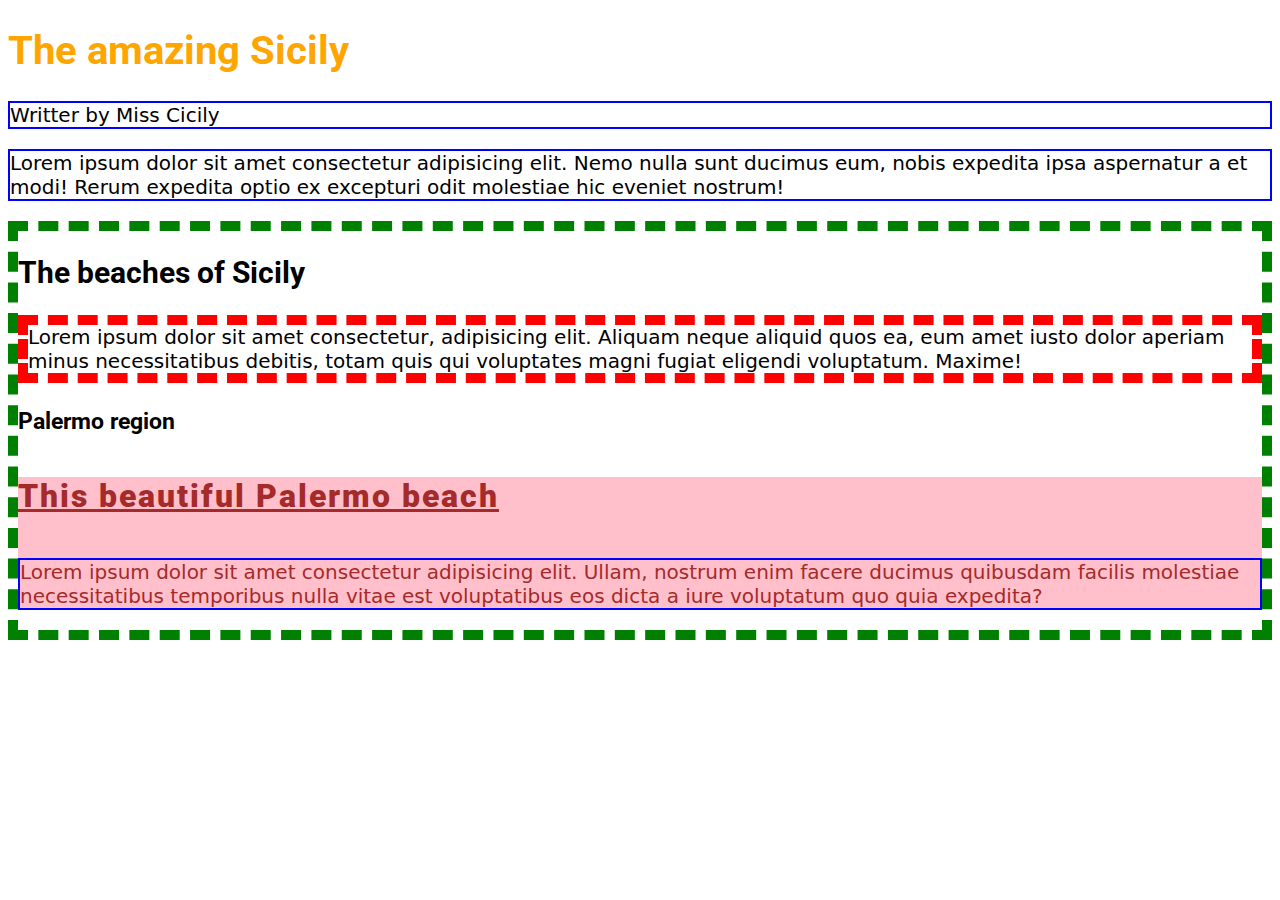
<file: 01_css/index.html>
<!DOCTYPE html>
<html lang="en">

<head>
  <meta charset="UTF-8">
  <meta name="viewport" content="width=device-width, initial-scale=1.0">
  <title> Css embedded </title>

    <!-- Google font embedded -->
    <link rel="preconnect" href="https://fonts.googleapis.com">
    <link rel="preconnect" href="https://fonts.gstatic.com" crossorigin>
    <link href="https://fonts.googleapis.com/css2?family=Roboto:wght@900&display=swap" rel="stylesheet">

  <!-- Link to an external stylesheet -->
  <link rel="stylesheet" href="styles.css">

  <!-- Link to a print stylesheet -->
  <link rel="stylesheet" href="print.css" media="print">

  <!--Embedded style -->
  <style>
    /* css rule */

   article {
   color: blue; 
    }

  </style>

  <!-- End of embedded style  -->

</head>

<body>

  <main>

    <header>
      <h1 class="title"> The amazing Sicily </h1>
      <p> Writter by Miss Cicily </p>
      <p>Lorem ipsum dolor sit amet consectetur adipisicing elit.
        Nemo nulla sunt ducimus eum, nobis expedita ipsa aspernatur
        a et modi! Rerum expedita optio ex excepturi odit molestiae hic eveniet nostrum!</p>
    </header>

    <section>
      <h2> The beaches of Sicily </h2>
      <p>Lorem ipsum dolor sit amet consectetur, adipisicing elit.
        Aliquam neque aliquid quos ea, eum amet iusto dolor aperiam minus necessitatibus debitis,
        totam quis qui voluptates magni fugiat eligendi voluptatum. Maxime!</p>

      <h3> Palermo region </h3>
      <article style="color: brown;">
        <h4> This beautiful Palermo beach</h4>
        <p>Lorem ipsum dolor sit amet consectetur adipisicing elit.
          Ullam, nostrum enim facere ducimus quibusdam facilis molestiae necessitatibus
          temporibus nulla vitae est voluptatibus eos dicta a iure voluptatum quo quia expedita?</p>
      </article>
    </section>

  </main>

</body>

</html>
</file>
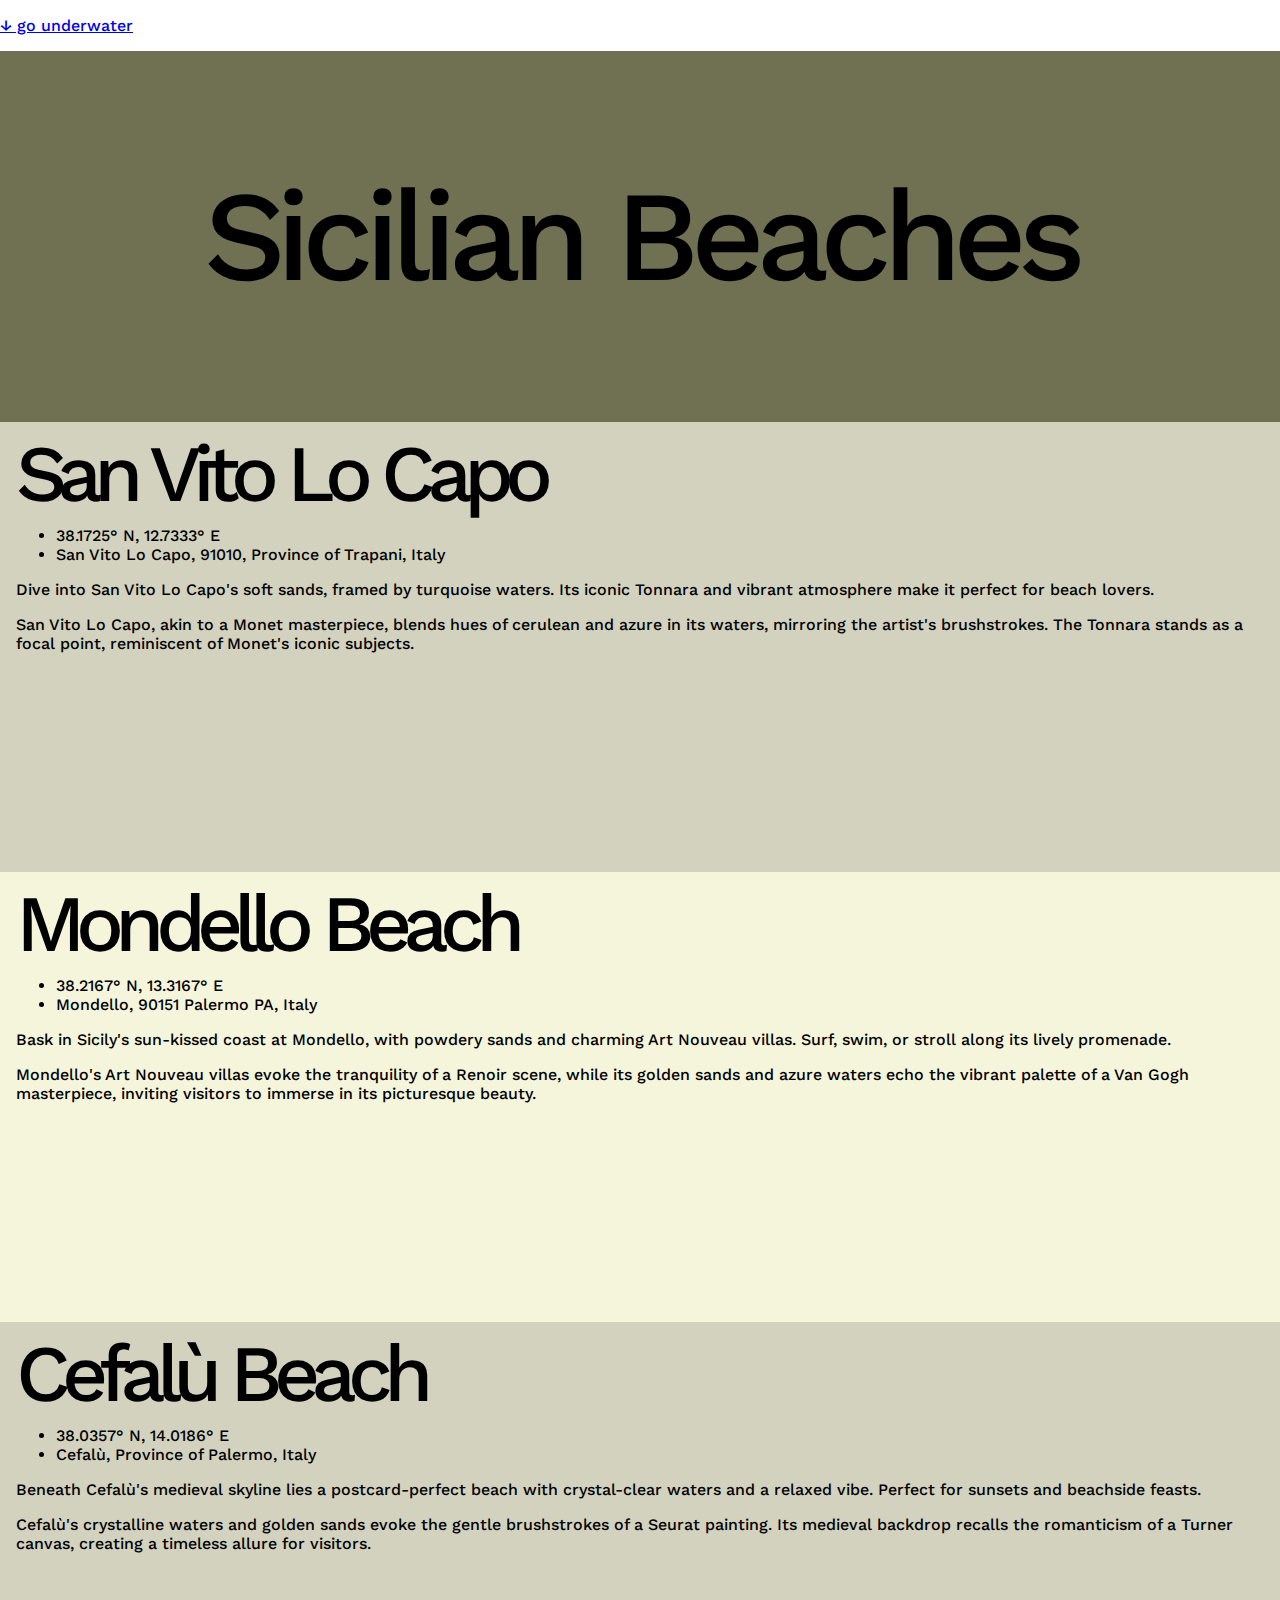
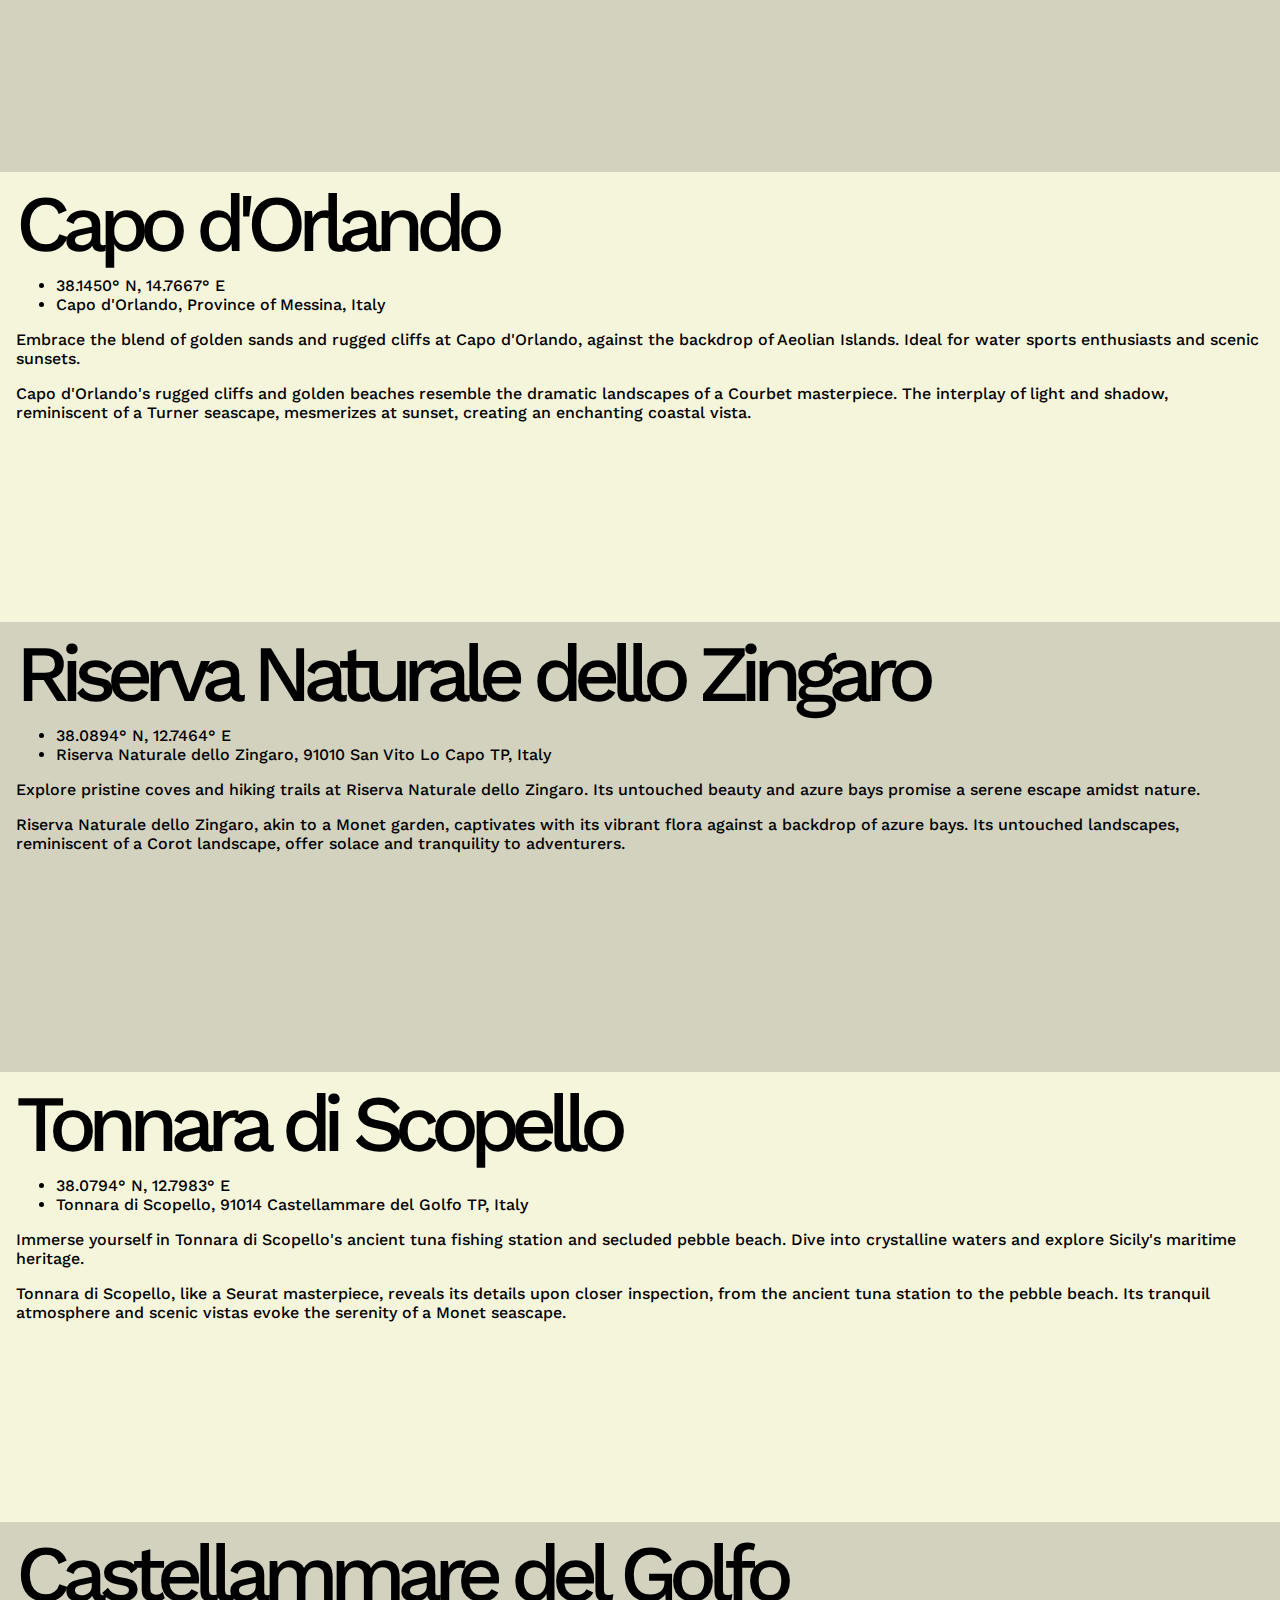
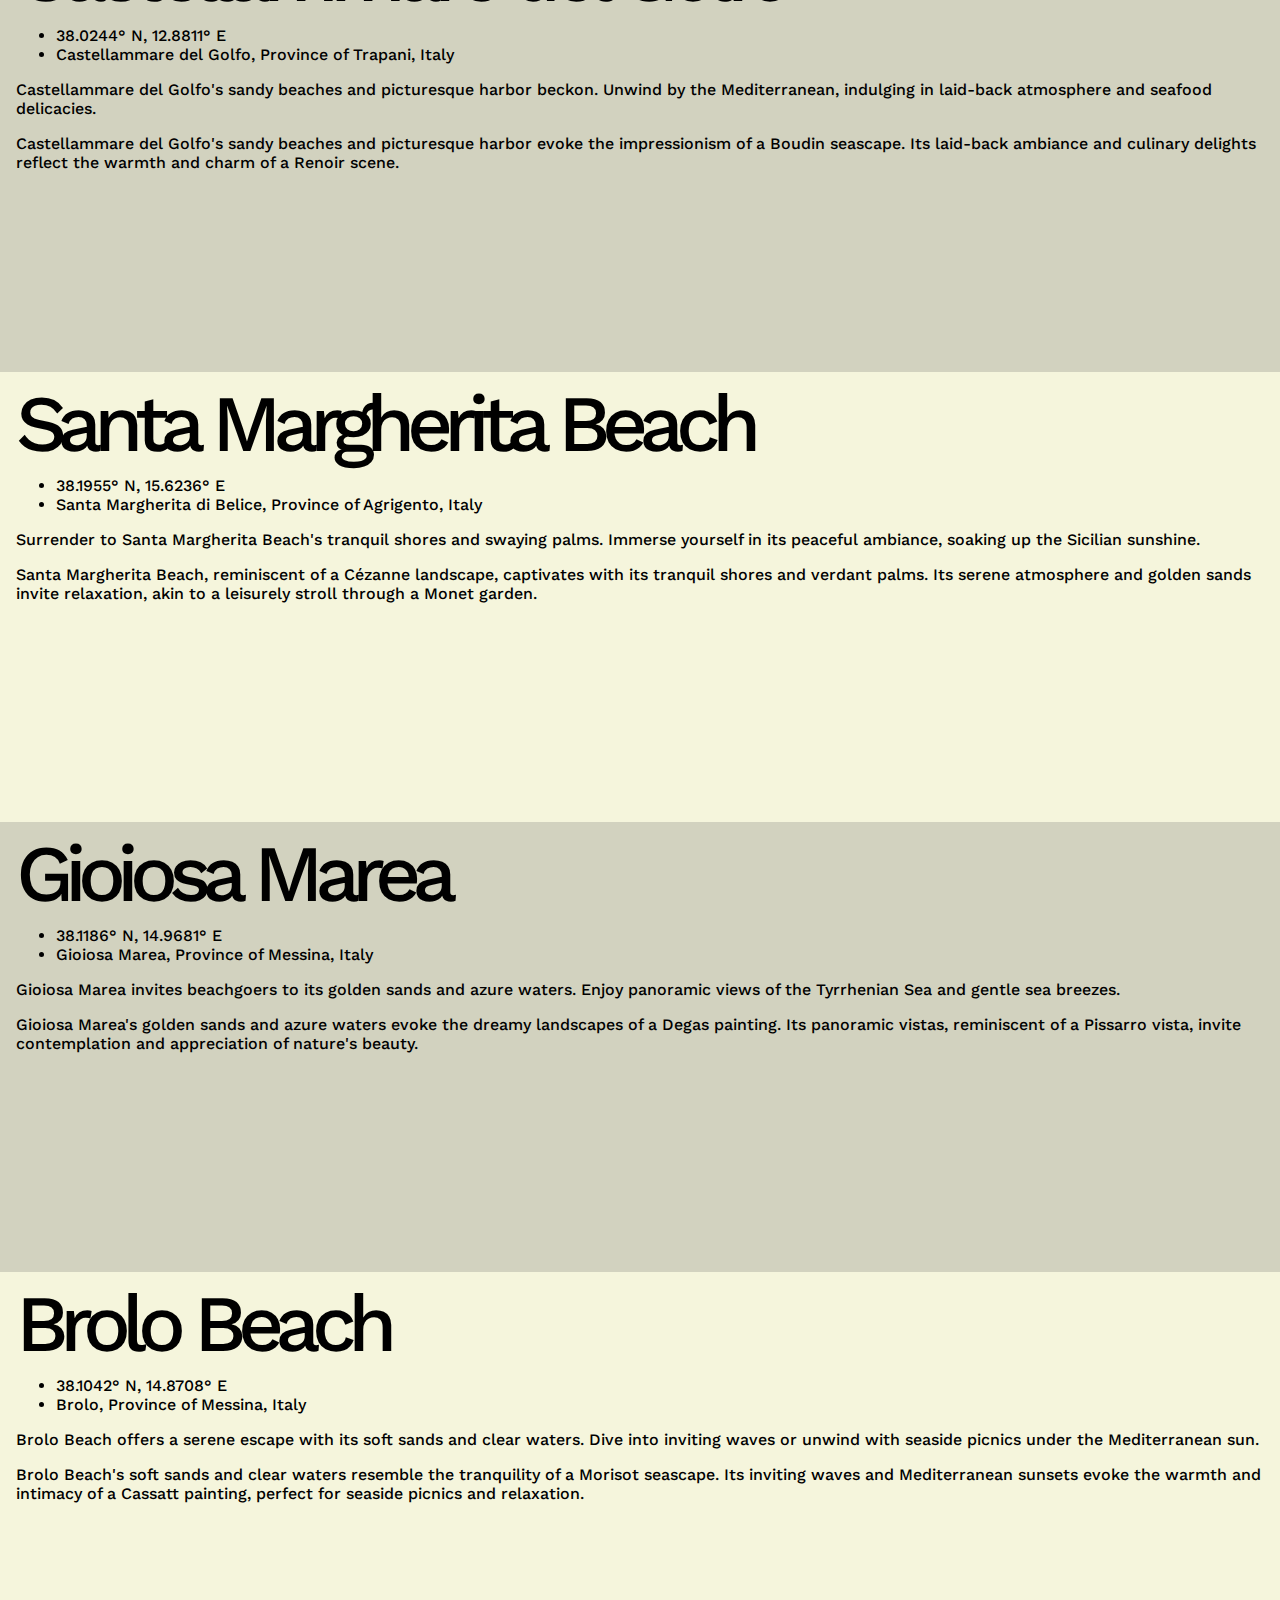
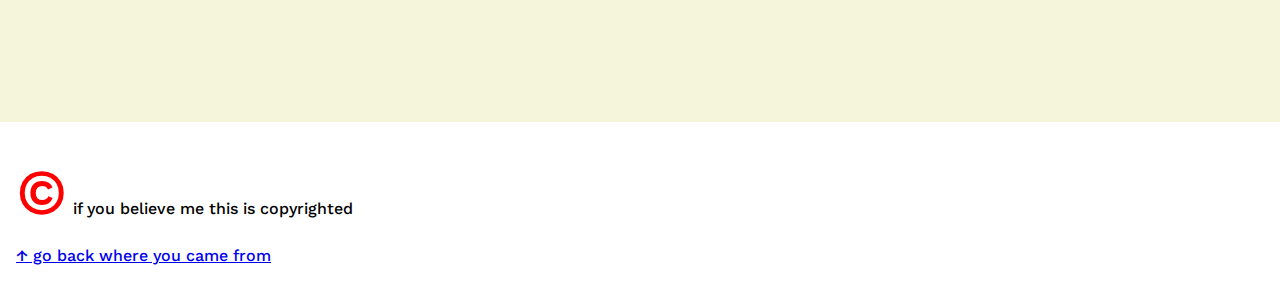
<file: 02_css-box-model/index.html>
<!DOCTYPE html>
<html lang="en">

<head>
  <meta charset="UTF-8">
  <meta name="viewport" content="width=device-width, initial-scale=1.0">

<!-- font-->
<link rel="preconnect" href="https://fonts.googleapis.com">
<link rel="preconnect" href="https://fonts.gstatic.com" crossorigin>
<link href="https://fonts.googleapis.com/css2?family=Work+Sans:ital,wght@0,500;1,500&display=swap" rel="stylesheet">
 

  <link rel="stylesheet" href="styles.css">
  <title>Sicilian Beaches </title>
</head>

<body id="top">
  <p> <a href="#bottom"> &downarrow; go underwater </a></p>
  <h1> Sicilian Beaches </h1>

  <main>
    <article>
      <h2>San Vito Lo Capo</h2>
      <ul>
        <li>38.1725° N, 12.7333° E
        </li>
        <li>San Vito Lo Capo, 91010, Province of Trapani, Italy
        </li>
      </ul>
      <p class="abstract">Dive into San Vito Lo Capo's soft sands, framed by turquoise waters. Its iconic Tonnara and
        vibrant atmosphere make it perfect for beach lovers.
      </p>
      <p> San Vito Lo Capo, akin to a Monet masterpiece, blends hues of cerulean and azure in its waters, mirroring the
        artist's brushstrokes. The Tonnara stands as a focal point, reminiscent of Monet's iconic subjects.</p>
    </article>
    <article>
      <h2>Mondello Beach</h2>
      <ul>
        <li>38.2167° N, 13.3167° E
        </li>
        <li>Mondello, 90151 Palermo PA, Italy
        </li>
      </ul>
      <p class="abstract">Bask in Sicily's sun-kissed coast at Mondello, with powdery sands and charming Art Nouveau
        villas. Surf, swim, or stroll along its lively promenade.
      </p>
      <p> Mondello's Art Nouveau villas evoke the tranquility of a Renoir scene, while its golden sands and azure waters
        echo the vibrant palette of a Van Gogh masterpiece, inviting visitors to immerse in its picturesque beauty.</p>
    </article>
    <article>
      <h2>Cefalù Beach</h2>
      <ul>
        <li>38.0357° N, 14.0186° E
        </li>
        <li>Cefalù, Province of Palermo, Italy
        </li>
      </ul>
      <p class="abstract">Beneath Cefalù's medieval skyline lies a postcard-perfect beach with crystal-clear waters and
        a
        relaxed vibe. Perfect for sunsets and beachside feasts.
      </p>
      <p> Cefalù's crystalline waters and golden sands evoke the gentle brushstrokes of a Seurat painting. Its medieval
        backdrop recalls the romanticism of a Turner canvas, creating a timeless allure for visitors.</p>
    </article>
    <article>
      <h2>Capo d'Orlando</h2>
      <ul>
        <li>38.1450° N, 14.7667° E
        </li>
        <li>Capo d'Orlando, Province of Messina, Italy
        </li>
      </ul>
      <p class="abstract">Embrace the blend of golden sands and rugged cliffs at Capo d'Orlando, against the backdrop of
        Aeolian Islands. Ideal for water sports enthusiasts and scenic sunsets.
      </p>
      <p> Capo d'Orlando's rugged cliffs and golden beaches resemble the dramatic landscapes of a Courbet masterpiece.
        The
        interplay of light and shadow, reminiscent of a Turner seascape, mesmerizes at sunset, creating an enchanting
        coastal vista.</p>
    </article>
    <article>
      <h2>Riserva Naturale dello Zingaro</h2>
      <ul>
        <li>38.0894° N, 12.7464° E
        </li>
        <li>Riserva Naturale dello Zingaro, 91010 San Vito Lo Capo TP, Italy
        </li>
      </ul>
      <p class="abstract">Explore pristine coves and hiking trails at Riserva Naturale dello Zingaro. Its untouched
        beauty
        and azure bays promise a serene escape amidst nature.
      </p>
      <p> Riserva Naturale dello Zingaro, akin to a Monet garden, captivates with its vibrant flora against a backdrop
        of
        azure bays. Its untouched landscapes, reminiscent of a Corot landscape, offer solace and tranquility to
        adventurers.</p>
    </article>
    <article>
      <h2>Tonnara di Scopello</h2>
      <ul>
        <li>38.0794° N, 12.7983° E
        </li>
        <li>Tonnara di Scopello, 91014 Castellammare del Golfo TP, Italy
        </li>
      </ul>
      <p class="abstract">Immerse yourself in Tonnara di Scopello's ancient tuna fishing station and secluded pebble
        beach. Dive into crystalline waters and explore Sicily's maritime heritage.
      </p>
      <p> Tonnara di Scopello, like a Seurat masterpiece, reveals its details upon closer inspection, from the ancient
        tuna station to the pebble beach. Its tranquil atmosphere and scenic vistas evoke the serenity of a Monet
        seascape.</p>
    </article>
    <article>
      <h2>Castellammare del Golfo</h2>
      <ul>
        <li>38.0244° N, 12.8811° E
        </li>
        <li>Castellammare del Golfo, Province of Trapani, Italy
        </li>
      </ul>
      <p class="abstract">Castellammare del Golfo's sandy beaches and picturesque harbor beckon. Unwind by the
        Mediterranean, indulging in laid-back atmosphere and seafood delicacies.
      </p>
      <p> Castellammare del Golfo's sandy beaches and picturesque harbor evoke the impressionism of a Boudin seascape.
        Its
        laid-back ambiance and culinary delights reflect the warmth and charm of a Renoir scene.</p>
    </article>
    <article>
      <h2>Santa Margherita Beach</h2>
      <ul>
        <li>38.1955° N, 15.6236° E
        </li>
        <li>Santa Margherita di Belice, Province of Agrigento, Italy
        </li>
      </ul>
      <p class="abstract">Surrender to Santa Margherita Beach's tranquil shores and swaying palms. Immerse yourself in
        its
        peaceful ambiance, soaking up the Sicilian sunshine.
      </p>
      <p> Santa Margherita Beach, reminiscent of a Cézanne landscape, captivates with its tranquil shores and verdant
        palms. Its serene atmosphere and golden sands invite relaxation, akin to a leisurely stroll through a Monet
        garden.</p>
    </article>
    <article>
      <h2>Gioiosa Marea</h2>
      <ul>
        <li>38.1186° N, 14.9681° E
        </li>
        <li>Gioiosa Marea, Province of Messina, Italy
        </li>
      </ul>
      <p class="abstract">Gioiosa Marea invites beachgoers to its golden sands and azure waters. Enjoy panoramic views
        of
        the Tyrrhenian Sea and gentle sea breezes.
      </p>
      <p> Gioiosa Marea's golden sands and azure waters evoke the dreamy landscapes of a Degas painting. Its panoramic
        vistas, reminiscent of a Pissarro vista, invite contemplation and appreciation of nature's beauty.</p>
    </article>
    <article>
      <h2>Brolo Beach</h2>
      <ul>
        <li>38.1042° N, 14.8708° E
        </li>
        <li>Brolo, Province of Messina, Italy
        </li>
      </ul>
      <p class="abstract">Brolo Beach offers a serene escape with its soft sands and clear waters. Dive into inviting
        waves or unwind with seaside picnics under the Mediterranean sun.
      </p>
      <p> Brolo Beach's soft sands and clear waters resemble the tranquility of a Morisot seascape. Its inviting waves
        and
        Mediterranean sunsets evoke the warmth and intimacy of a Cassatt painting, perfect for seaside picnics and
        relaxation.</p>
    </article>
  </main>

  <footer id="bottom">

    <p><span class="symbol">&copy;</span> if you believe me this is copyrighted </p>
    <p> <a href="#top"> &uparrow; go back where you came from </a></p>
    
  </footer>

</body>

</html>
</file>
<file: 01_css/styles.css>
/*  
made in spd 

selector {
  property: value; <--- declaration 
}
*/

html{
  font-size: 20px;
  font-family: system-ui, -apple-system, BlinkMacSystemFont, 'Segoe UI', Roboto, Oxygen, Ubuntu, Cantarell, 'Open Sans', 'Helvetica Neue', sans-serif;
}

article {
  color: purple;
  background-color: pink;
}

/* multiple selectors */
h1, h2, h3, h4, h5, h6 {
  font-family: Roboto;
}

h4 {
  font-size: 32px;
  font-weight: 900;
  font-style: normal;
  text-align: left;
  text-decoration: underline;
  letter-spacing: 2px;
}

p {
  line-height: 1.2;
}


/* selector targeting descendants (separated by space) */
main p {
  border: 2px solid blue;
}

/* selector targeting direct descendants (separated by arrow) */
section > p {
  border: 10px dashed red;
}

/* selector targeting the next siblings (separated by plus) */
header + section {
  border: 10px dashed green;
}

/* class name selector (start with dot)  */

.title {
  color: orange;
}
</file>
<file: 01_css/print.css>
html{
  font-size: 11px;
}

p + p  {
  border-color: yellow;
}
</file>
<file: 02_css-box-model/styles.css>
/* universal selector */

*{
/* box-sizing: content-box; -- Borderbox ti indica la misura completa del box, compreso padding, border ecc */
box-sizing: border-box;
}

html {
  scroll-behavior: smooth;
}

/* reset the body's margins */
body {
  margin:0;
  font-family: "Work Sans", sans-serif;
  font-optical-sizing: auto;
  font-weight: 500;
  font-style: normal;
}


/* max with ti aiuta a manterere la dimensione delle boxex sempre all'interno del viewport */
h1 {
  margin: 0;
  font-size: 8em;
  padding: 1em;
  background-color:rgb(112, 112, 83);
  letter-spacing: -9px;
  font-weight: 500;
  line-height: .9;
  text-align: center;

}

h2 {
  margin: 0;
  font-size: 5em;
  letter-spacing: -9px;
  line-height: .9;
  font-weight: 500;

}

article {
  padding: 1em;
    min-height: 50vh;
  /* viewport units*/
  /* 100vw= viewport width*/
  /* 100vh= viewport height */
  background-color: rgb(245, 245, 220);
}

 /* odd vuol dire dispari */
article:nth-child(odd){
  background-color: rgb(210, 210, 191);
}

/*
even vuol dire pari
article:nth-child(even){
} 
*/

footer {
  padding: 1em;
}

.symbol {
  color: red;
  font-size: 4em;
}
</file>
